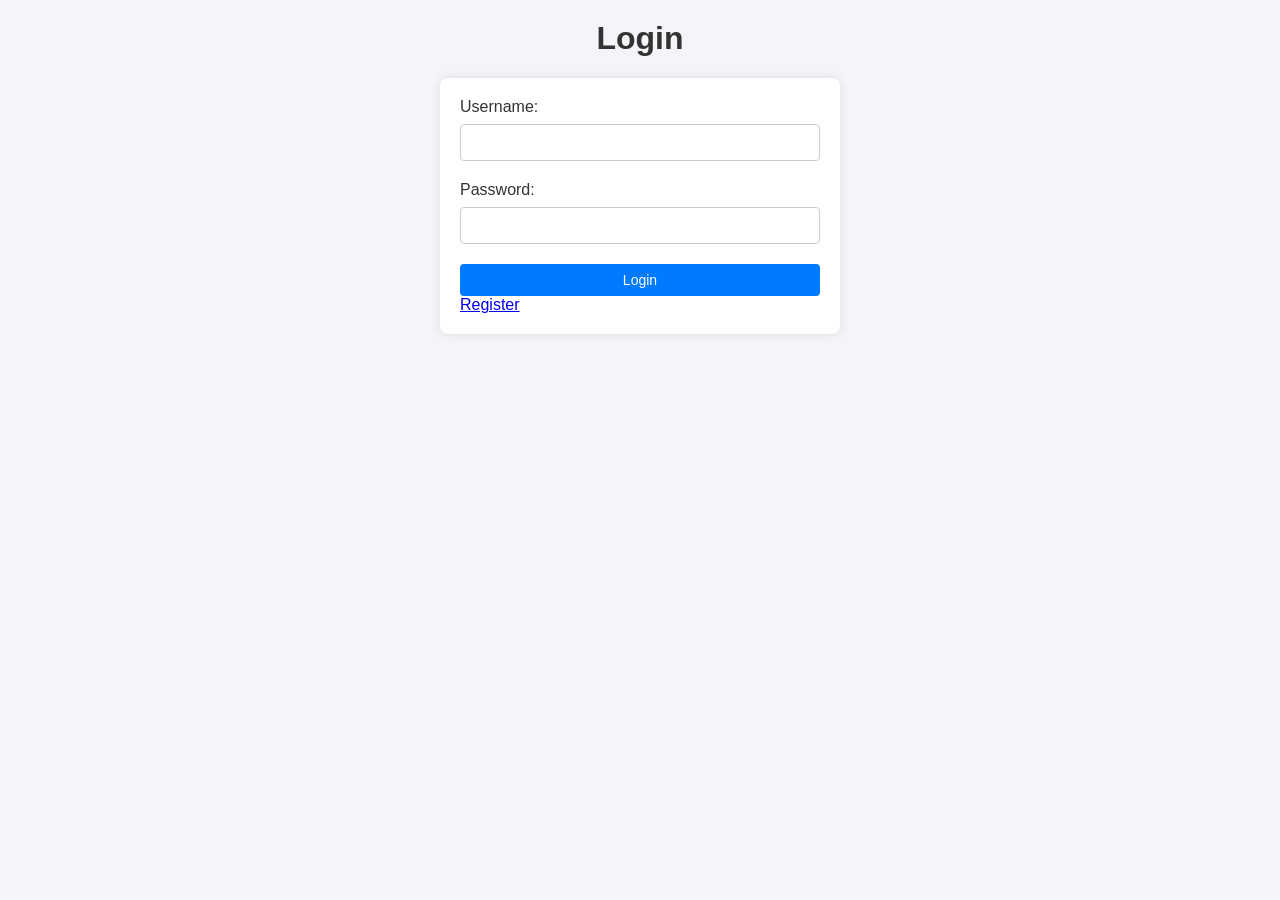
<file: web-front-end/pages/index.html>
<!DOCTYPE html>
<html lang="en">

<head>
    <meta charset="UTF-8">
    <meta name="viewport" content="width=device-width, initial-scale=1.0">
    <title>Login</title>
    <link rel="stylesheet" href="../styles/styles.css">
</head>

<body>
    <h1>Login</h1>
    <form id="login-form">
        <label for="username">Username:</label>
        <input type="text" id="username" name="username" required>
        <br>
        <label for="password">Password:</label>
        <input type="password" id="password" name="password" required>
        <br>
        <button type="submit">Login</button>

        <a href="./register.html" style="margin-top: 10px;">Register</a>
    </form>

    <script>
        document.getElementById('login-form').addEventListener('submit', async function (event) {
            event.preventDefault();
            const username = document.getElementById('username').value;
            const password = document.getElementById('password').value;
            const response = await fetch('http://127.0.0.1:4001/auth/login', {
                method: 'POST',
                headers: { 'Content-Type': 'application/json' },
                body: JSON.stringify({ username, password }),
                credentials: "include"
            });
            const result = await response.json();
            // handle response
            if (result.ok) {
                if (result.is_admin) {
                    window.location.href = './admin/dashboard.html';
                    return;
                }
                window.location.href = './profile.html';
            } else {
                alert(result.message);
            }
        });
    </script>
</body>

</html>
</file>
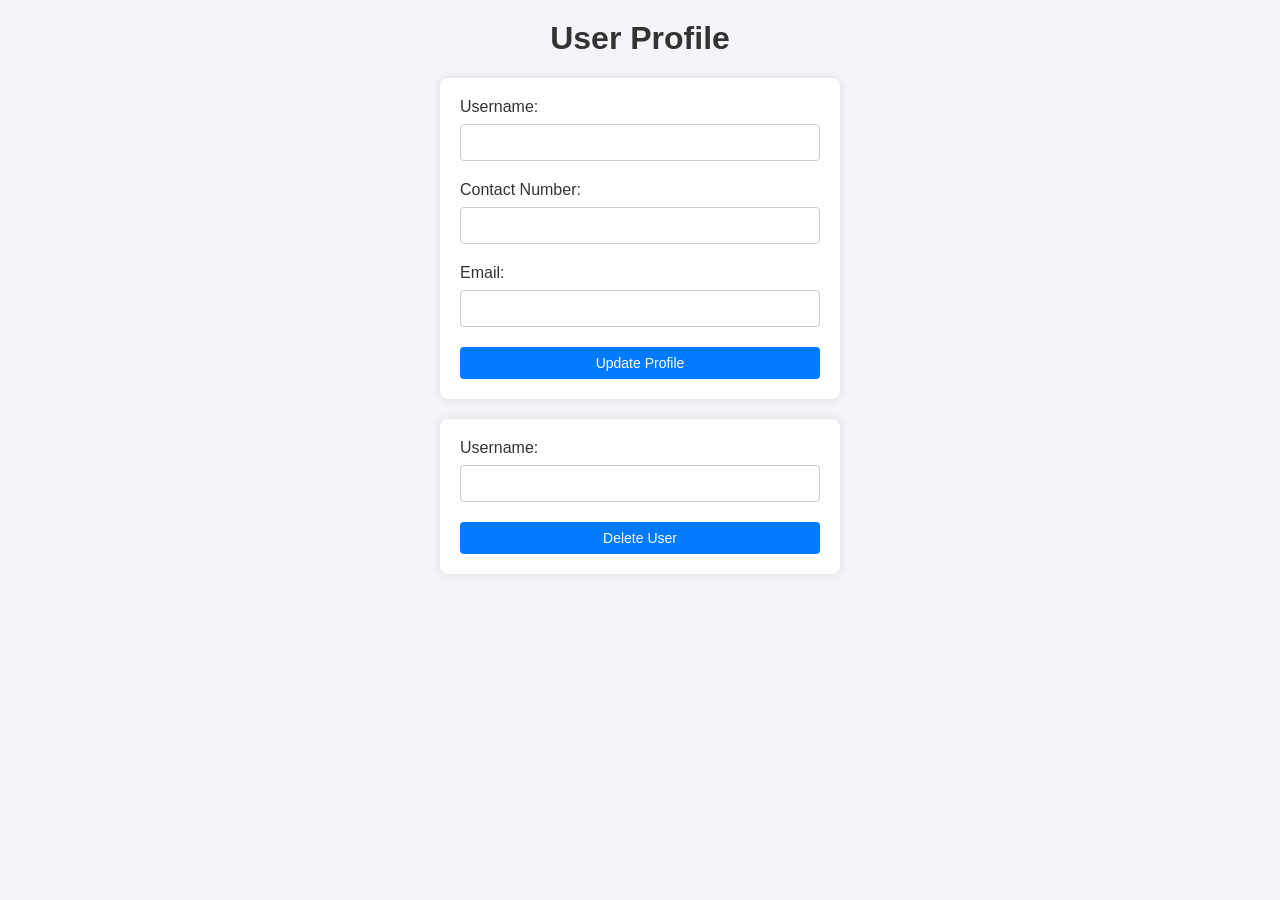
<file: web-front-end/pages/profile.html>
<!DOCTYPE html>
<html lang="en">

<head>
    <meta charset="UTF-8">
    <meta name="viewport" content="width=device-width, initial-scale=1.0">
    <title>Profile</title>
    <link rel="stylesheet" href="../styles/styles.css">
</head>

<body>
    <h1>User Profile</h1>
    <form id="profile-form">
        <label for="username">Username:</label>
        <input type="text" id="username" name="username" required>
        <br>
        <label for="contact_number">Contact Number:</label>
        <input type="tel" id="contact_number" name="contact_number" required>
        <br>
        <label for="email">Email:</label>
        <input type="email" id="email" name="email" required>
        <br>
        <button type="submit">Update Profile</button>
    </form>

    <form id="delete-user-form">
        <label for="other-username">Username:</label>
        <input type="text" id="other-username" name="other-username" required>
        <br>
        <button type="submit">Delete User</button>
    </form>

    <script src="../js/userProfile.js"></script>
</body>

</html>
</file>
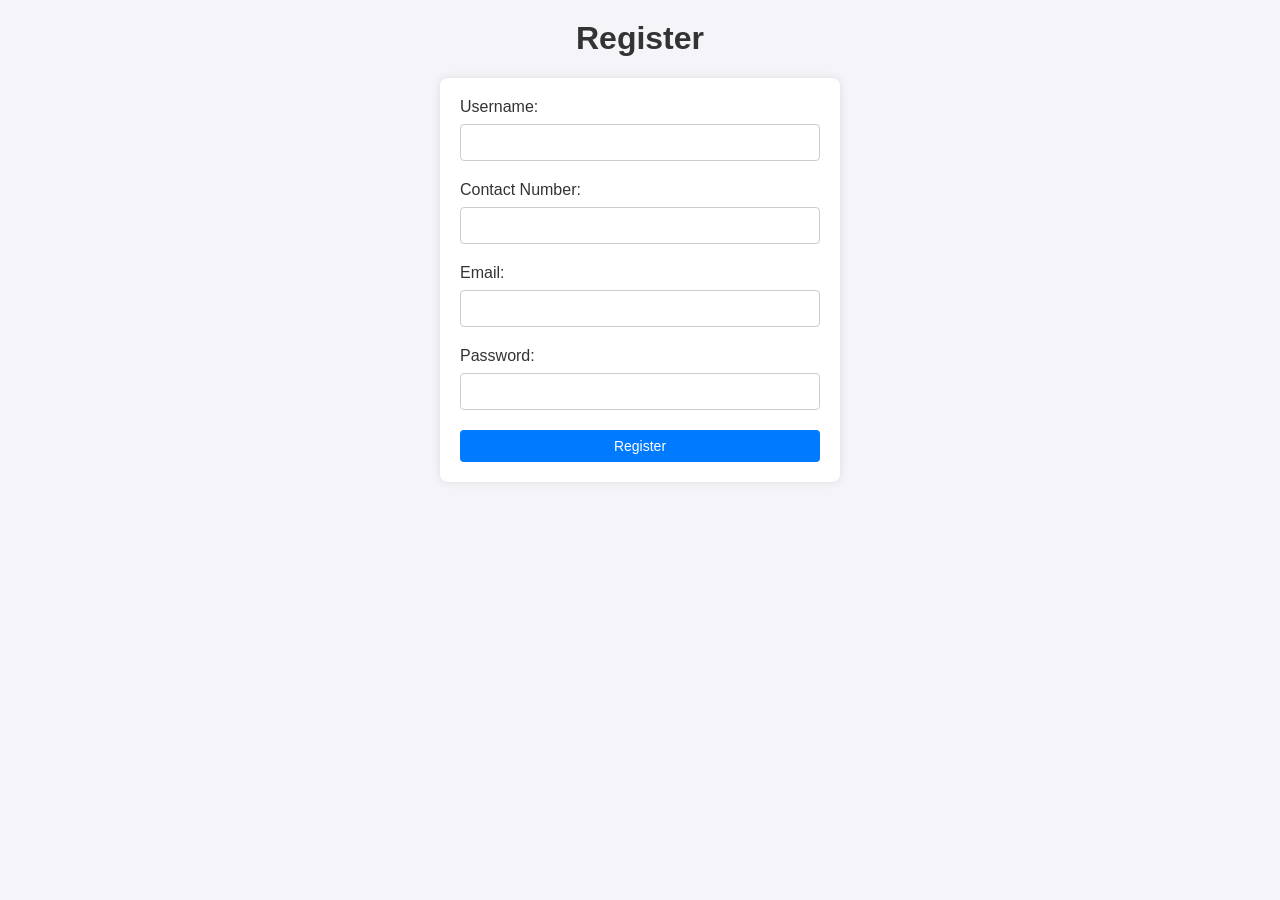
<file: web-front-end/pages/register.html>
<!DOCTYPE html>
<html lang="en">

<head>
    <meta charset="UTF-8">
    <meta name="viewport" content="width=device-width, initial-scale=1.0">
    <title>Register</title>
    <link rel="stylesheet" href="../styles/styles.css">
</head>

<body>
    <h1>Register</h1>
    <form id="register-form">
        <label for="username">Username:</label>
        <input type="text" id="username" name="username" required>
        <br>
        <label for="contact_number">Contact Number:</label>
        <input type="tel" id="contact_number" name="contact_number" required>
        <br>
        <label for="email">Email:</label>
        <input type="email" id="email" name="email" required>
        <br>
        <label for="password">Password:</label>
        <input type="password" id="password" name="password" required>
        <br>
        <button type="submit">Register</button>
    </form>

    <script>
        document.getElementById('register-form').addEventListener('submit', async function (event) {
            event.preventDefault();
            const username = document.getElementById('username').value;
            const contact_number = document.getElementById('contact_number').value;
            const email = document.getElementById('email').value;
            const password = document.getElementById('password').value;
            const response = await fetch('http://127.0.0.1:4001/auth/register', {
                method: 'POST',
                headers: { 'Content-Type': 'application/json' },
                body: JSON.stringify({ username, password, email, contact_number }),
                credentials: "include"

            });
            const result = await response.json();
            // handle response
            if (result.ok) {
                window.location.href = './index.html';
            } else {
                alert(result.message);
            }
        });
    </script>
</body>

</html>
</file>
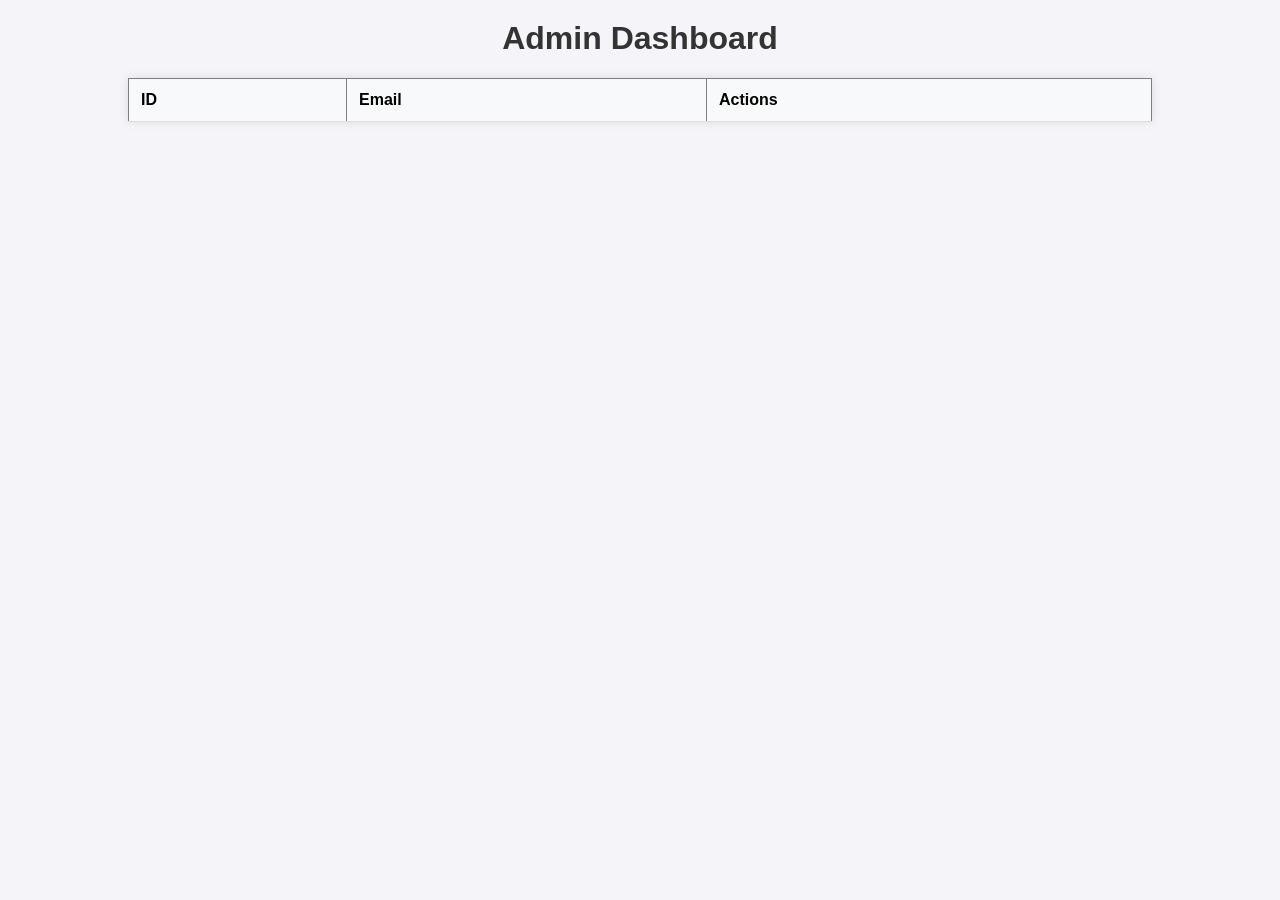
<file: web-front-end/pages/admin/dashboard.html>
<!DOCTYPE html>
<html lang="en">
<head>
    <meta charset="UTF-8">
    <meta name="viewport" content="width=device-width, initial-scale=1.0">
    <title>Admin Dashboard</title>
    <link rel="stylesheet" href="../../styles/styles.css">
</head>
<body>
    <h1>Admin Dashboard</h1>
    <table id="users-table" border="1">
        <thead>
            <tr>
                <th>ID</th>
                <th>Email</th>
                <th>Actions</th>
            </tr>
        </thead>
        <tbody>
            <!-- Users will be loaded here -->
        </tbody>
    </table>

    <script>
        async function loadUsers() {
            const response = await fetch('http://127.0.0.1:4001/admin/user',{
                credentials:"include"
            });
            const users = (await response.json())?.payload;
            if (!users) {
                alert('Failed to load users');
                window.location.href = '../index.html';
                return;
            }
            const tbody = document.getElementById('users-table').getElementsByTagName('tbody')[0];
            tbody.innerHTML = '';
            users.forEach(user => {
                const row = tbody.insertRow();
                row.insertCell(0).innerText = user.id;
                row.insertCell(1).innerText = user.email;
                const actionsCell = row.insertCell(2);
                const editButton = document.createElement('button');
                editButton.innerText = 'Edit';
                editButton.onclick = () => {
                    window.location.href = `./user.html?user_id=${user.id}`;
                };
                actionsCell.appendChild(editButton);
            });
        }

        loadUsers();
    </script>
</body>
</html>
</file>
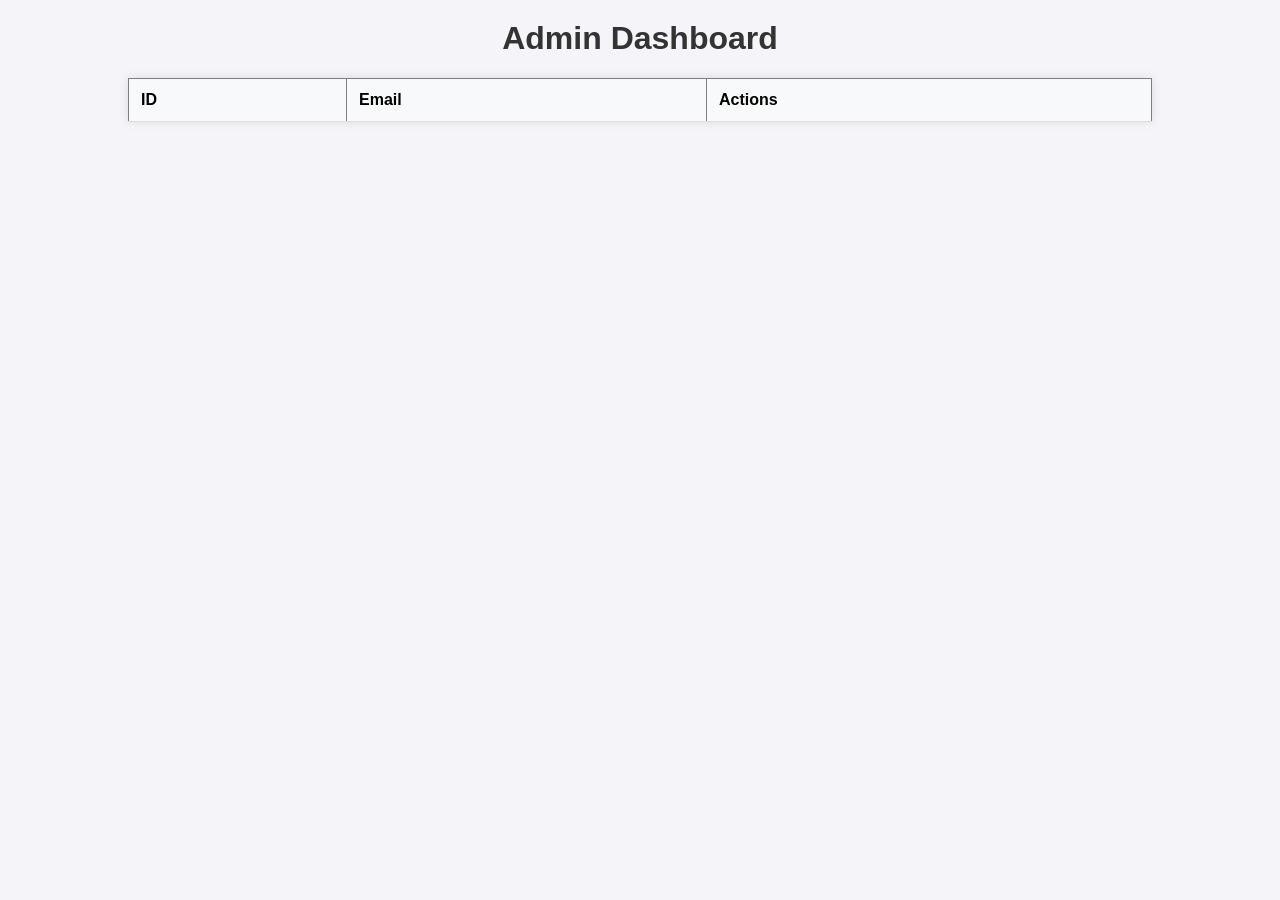
<file: web-front-end/pages/admin/user.html>
<!DOCTYPE html>
<html lang="en">

<head>
    <meta charset="UTF-8">
    <meta name="viewport" content="width=device-width, initial-scale=1.0">
    <title>Edit User</title>
    <link rel="stylesheet" href="../../styles/styles.css">
</head>

<body>
    <h1>Edit User</h1>
    <form id="user-form">
        <label for="username">Username:</label>
        <input type="text" id="username" name="username" required>
        <br>
        <label for="email">Email:</label>
        <input type="email" id="email" name="email" required>
        <br>
        <label for="contact_number">Contact Number:</label>
        <input type="tel" id="contact_number" name="contact_number" required>
        <br>
        <label for="account_type">Account Type:</label>
        <select id="account_type" name="account_type">
            <option value="admin">Admin</option>
            <option value="user">User</option>
        </select>

        <button type="submit">Update User</button>
    </form>

    <script>
        async function loadUser(userId) {
            const response = await fetch(`http://127.0.0.1:4001/admin/user/id/${userId}`, {
                credentials: "include"
            });
            const user = (await response.json())?.payload;
            if (!user) {
                alert('Failed to load user');
                window.location.href = './dashboard.html';
                return;
            }
            document.getElementById('username').value = user.username;
            document.getElementById('email').value = user.email;
            document.getElementById('contact_number').value = user.contact_number;
            document.getElementById('account_type').value = user.account_type;
        }

        document.getElementById('user-form').addEventListener('submit', async function (event) {
            event.preventDefault();
            const urlParams = new URLSearchParams(window.location.search);
            const userId = urlParams.get('user_id');
            const username = document.getElementById('username').value;
            const email = document.getElementById('email').value;
            const contact_number = document.getElementById('contact_number').value;
            const account_type = document.getElementById('account_type').value;
            const response = await fetch(`http://127.0.0.1:4001/admin/user/id/${userId}`, {
                method: 'PUT',
                headers: { 'Content-Type': 'application/json' },
                body: JSON.stringify({ username, email, contact_number, account_type }),
                credentials: "include"

            });
            const result = await response.json();
            if (result.ok) {
                alert('User updated successfully');
                return;
            } else {
                alert('User update failed');
            }
            // handle response
        });

        const urlParams = new URLSearchParams(window.location.search);
        const userId = urlParams.get('user_id');
        if (userId) {
            loadUser(userId);
        } else {
            alert('User ID not provided');
            window.location.href = './dashboard.html';
        }
    </script>
</body>

</html>
</file>
<file: web-front-end/styles/styles.css>
body {
    font-family: Arial, sans-serif;
    margin: 0;
    padding: 0;
    background-color: #f4f4f9;
}

h1 {
    text-align: center;
    color: #333;
    margin-top: 20px;
}

form {
    max-width: 400px;
    margin: 20px auto;
    padding: 20px;
    background-color: #fff;
    border-radius: 8px;
    box-shadow: 0 0 10px rgba(0, 0, 0, 0.1);
}

label {
    display: block;
    margin-bottom: 8px;
    color: #333;
}

input[type="text"],
input[type="email"],
input[type="tel"],
input[type="password"] {
    width: 100%;
    padding: 10px;
    margin-bottom: 20px;
    border: 1px solid #ccc;
    border-radius: 4px;
}

select {
    width: 100%;
    padding: 10px;
    margin-bottom: 20px;
    border: 1px solid #ccc;
    border-radius: 4px;
}

button {
    width: 100%;
    padding: 10px;
    background-color: #28a745;
    color: #fff;
    border: none;
    border-radius: 4px;
    cursor: pointer;
    font-size: 16px;
}

button:hover {
    background-color: #218838;
}

table {
    width: 80%;
    margin: 20px auto;
    border-collapse: collapse;
    background-color: #fff;
    box-shadow: 0 0 10px rgba(0, 0, 0, 0.1);
}

th,
td {
    padding: 12px;
    text-align: left;
    border-bottom: 1px solid #ddd;
}

th {
    background-color: #f8f9fa;
}

tr:hover {
    background-color: #f1f1f1;
}

button {
    padding: 8px 12px;
    background-color: #007bff;
    color: #fff;
    border: none;
    border-radius: 4px;
    cursor: pointer;
    font-size: 14px;
}

button:hover {
    background-color: #0056b3;
}


* {
    box-sizing: border-box;
}
</file>
